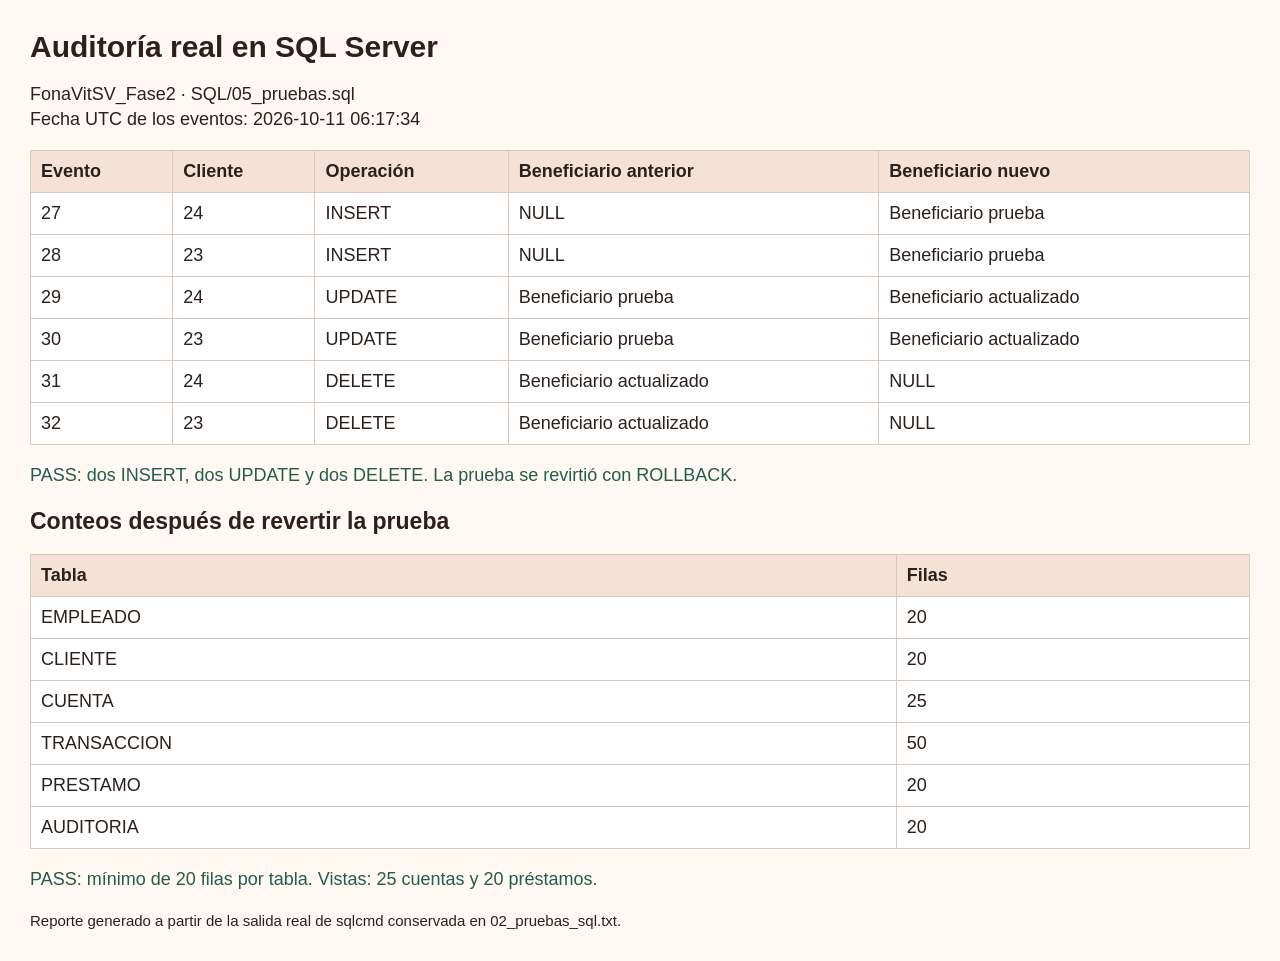
<file: Evidencias/17_auditoria_sql.html>
<!doctype html><html lang="es"><meta charset="utf-8"><title>Auditoría SQL Server</title><style>body{margin:0;padding:30px;font:18px 'Segoe UI',sans-serif;background:#fff8f3;color:#2b211c}h1{font-size:30px;margin:0 0 8px}p{line-height:1.4}table{width:100%;border-collapse:collapse;background:white}td,th{padding:10px;text-align:left;border:1px solid #d8c8bd}th{background:#f5e2d4}small{font-size:15px}.ok{color:#245c4e}</style><h1>Auditoría real en SQL Server</h1><p>FonaVitSV_Fase2 · SQL/05_pruebas.sql<br>Fecha UTC de los eventos: 2026-10-11 06:17:34</p><table><tr><th>Evento</th><th>Cliente</th><th>Operación</th><th>Beneficiario anterior</th><th>Beneficiario nuevo</th></tr><tr><td>27</td><td>24</td><td>INSERT</td><td>NULL</td><td>Beneficiario prueba</td></tr><tr><td>28</td><td>23</td><td>INSERT</td><td>NULL</td><td>Beneficiario prueba</td></tr><tr><td>29</td><td>24</td><td>UPDATE</td><td>Beneficiario prueba</td><td>Beneficiario actualizado</td></tr><tr><td>30</td><td>23</td><td>UPDATE</td><td>Beneficiario prueba</td><td>Beneficiario actualizado</td></tr><tr><td>31</td><td>24</td><td>DELETE</td><td>Beneficiario actualizado</td><td>NULL</td></tr><tr><td>32</td><td>23</td><td>DELETE</td><td>Beneficiario actualizado</td><td>NULL</td></tr></table><p class="ok">PASS: dos INSERT, dos UPDATE y dos DELETE. La prueba se revirtió con ROLLBACK.</p><h2 style="font-size:23px">Conteos después de revertir la prueba</h2><table><tr><th>Tabla</th><th>Filas</th></tr><tr><td>EMPLEADO</td><td>20</td></tr><tr><td>CLIENTE</td><td>20</td></tr><tr><td>CUENTA</td><td>25</td></tr><tr><td>TRANSACCION</td><td>50</td></tr><tr><td>PRESTAMO</td><td>20</td></tr><tr><td>AUDITORIA</td><td>20</td></tr></table><p class="ok">PASS: mínimo de 20 filas por tabla. Vistas: 25 cuentas y 20 préstamos.</p><small>Reporte generado a partir de la salida real de sqlcmd conservada en 02_pruebas_sql.txt.</small></html>
</file>
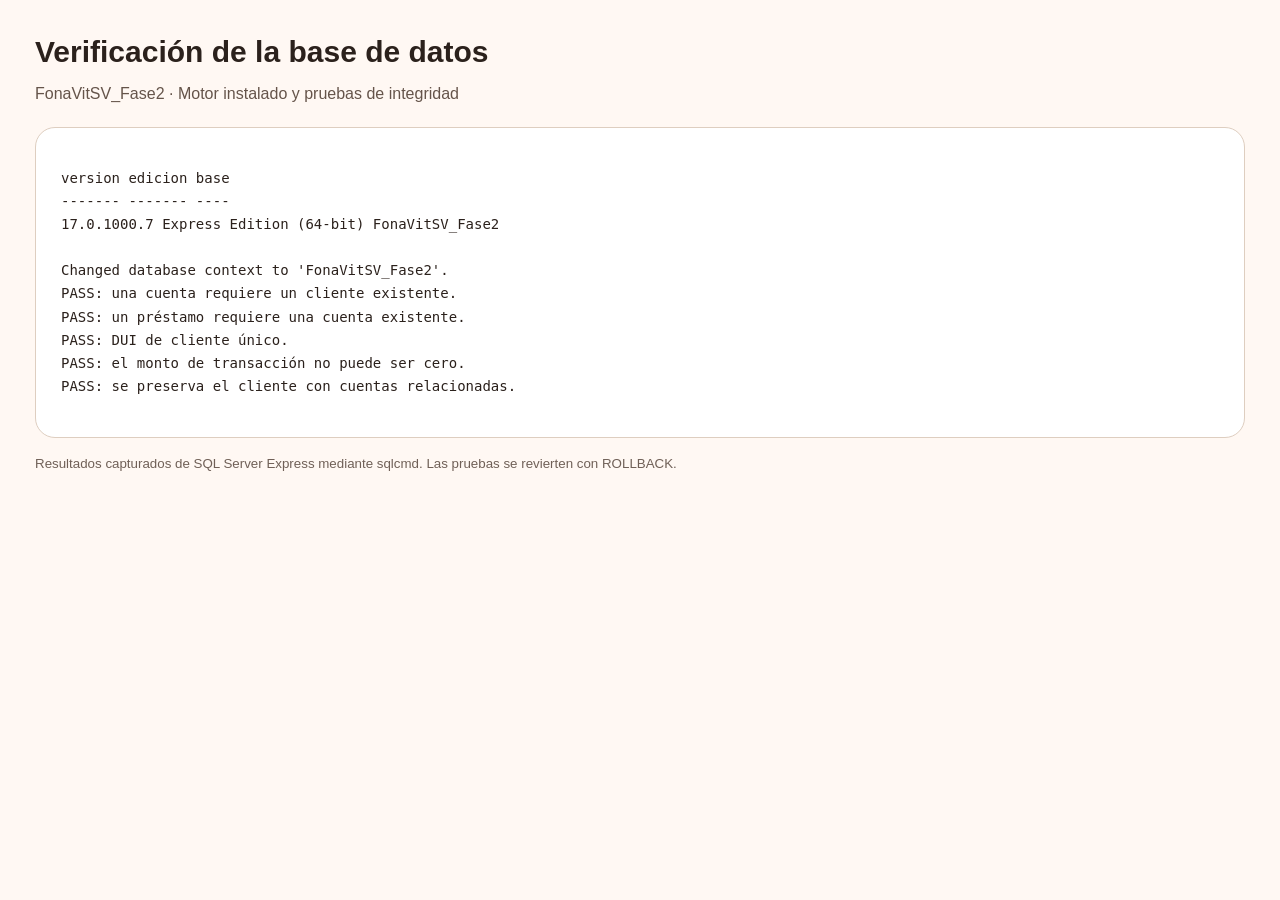
<file: Evidencias/18_integridad_sql.html>
<!doctype html><html lang="es"><meta charset="utf-8"><title>Verificación de la base de datos</title><style>body{font:16px 'Segoe UI',sans-serif;background:#fff8f3;color:#2b211c;margin:0;padding:35px}h1{font-size:30px;margin:0 0 12px}p{color:#65544a}section{padding:25px;background:#fff;border:1px solid #decec0;border-radius:20px;margin-top:24px}pre{font:14px Consolas,monospace;white-space:pre-wrap;line-height:1.65}small{color:#706057}</style><h1>Verificación de la base de datos</h1><p>FonaVitSV_Fase2 · Motor instalado y pruebas de integridad</p><section><pre>version edicion base
------- ------- ----
17.0.1000.7 Express Edition (64-bit) FonaVitSV_Fase2

Changed database context to &#x27;FonaVitSV_Fase2&#x27;.
PASS: una cuenta requiere un cliente existente.
PASS: un préstamo requiere una cuenta existente.
PASS: DUI de cliente único.
PASS: el monto de transacción no puede ser cero.
PASS: se preserva el cliente con cuentas relacionadas.
</pre></section><p><small>Resultados capturados de SQL Server Express mediante sqlcmd. Las pruebas se revierten con ROLLBACK.</small></p></html>
</file>
